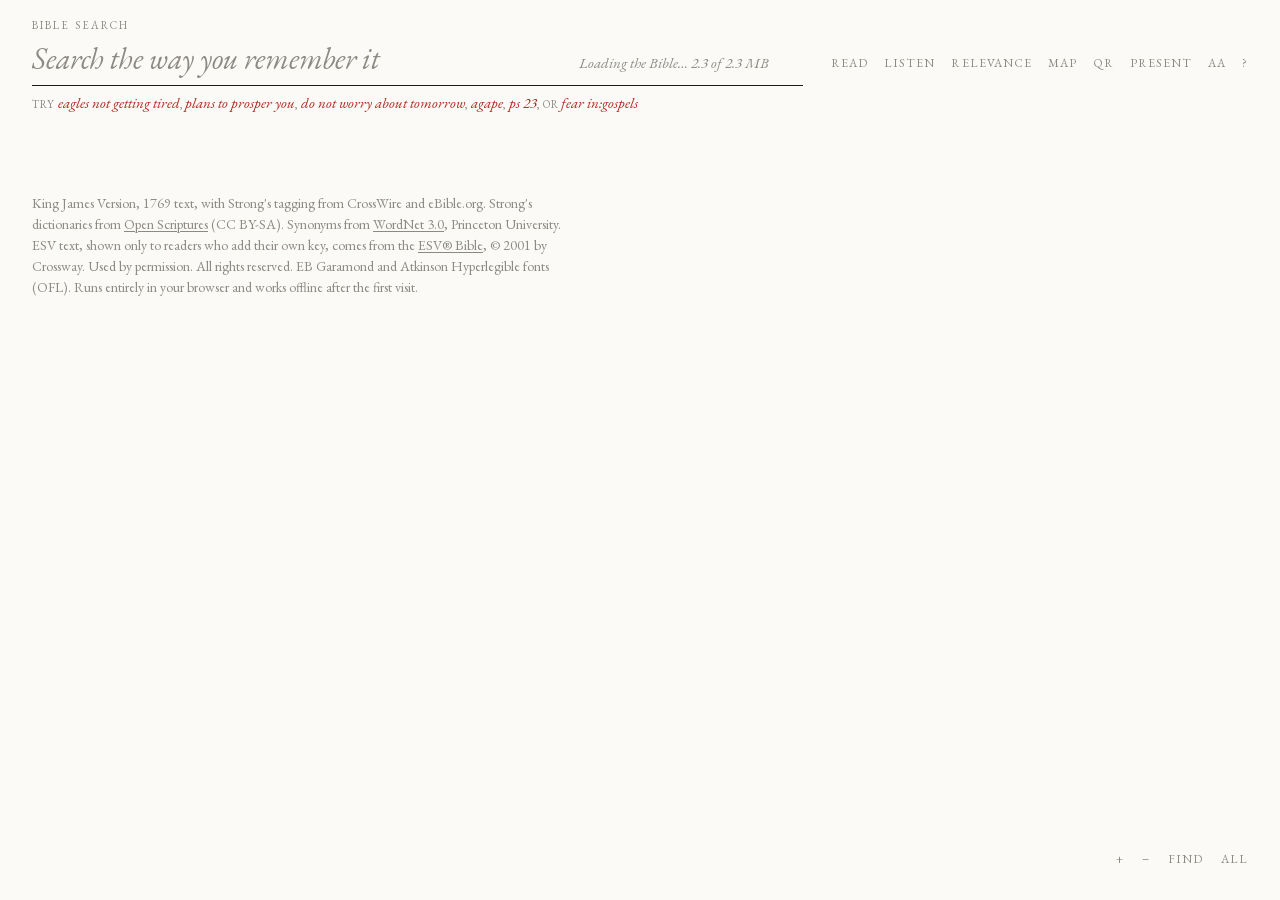
<file: index.html>
<!doctype html>
<html lang="en">
<head>
<meta charset="utf-8">
<meta name="viewport" content="width=device-width, initial-scale=1, viewport-fit=cover">
<title>Bible Search</title>
<meta name="description" content="Search the King James Bible the way you remember it. Every verse, every Strong's number, in your browser.">
<meta name="theme-color" content="#fbfaf7" media="(prefers-color-scheme: light)">
<meta name="theme-color" content="#0e0e0e" media="(prefers-color-scheme: dark)">
<link rel="icon" href="data:image/svg+xml,%3Csvg xmlns='http://www.w3.org/2000/svg' viewBox='0 0 32 32'%3E%3Crect width='32' height='32' fill='%23fbfaf7'/%3E%3Cg fill='%23d9d5cc'%3E%3Crect x='4' y='4' width='11' height='9'/%3E%3Crect x='17' y='4' width='11' height='14'/%3E%3Crect x='4' y='15' width='11' height='13'/%3E%3C/g%3E%3Crect x='17' y='20' width='11' height='8' fill='%23b3261e'/%3E%3C/svg%3E">
<link rel="manifest" href="manifest.webmanifest">
<link rel="apple-touch-icon" href="icons/icon-180.png">
<link rel="stylesheet" href="style.css">
<link rel="modulepreload" href="map.js">
<link rel="modulepreload" href="reader.js">
<link rel="preload" href="fonts/garamond.woff2" as="font" type="font/woff2" crossorigin>
<script type="module" src="app.js"></script>
</head>
<body>
<bible-search>
  <h1 id="title"><a href="./">Bible Search</a></h1>
  <button type="button" id="menu-btn" popovertarget="menu" aria-label="Menu">···</button>
  <header>
    <form role="search" id="search-form">
      <label for="q" class="sr">Search the King James Bible</label>
      <input id="q" type="search" autocomplete="off" autocapitalize="off" spellcheck="false"
             enterkeyhint="search" placeholder="Search the way you remember it">
      <button type="button" id="clear" aria-label="Clear the search">×</button>
      <span id="loading" aria-live="polite">Loading the Bible…</span>
    </form>
    <!-- Inline on a wide screen. On a phone it's the menu the three dots open, and choosing an item closes it. -->
    <nav id="menu" popover aria-label="Tools">
      <button type="button" id="read-btn" title="Read, or leave reading (r)" aria-pressed="false" popovertarget="menu" popovertargetaction="hide">read</button>
      <button type="button" id="listen-btn" title="Read aloud from here" aria-pressed="false" popovertarget="menu" popovertargetaction="hide">listen</button>
      <button type="button" id="sort-btn" title="Sort order (s)" popovertarget="menu" popovertargetaction="hide">relevance</button>
      <button type="button" id="map-btn" title="Show or hide the map (m)" aria-pressed="true" popovertarget="menu" popovertargetaction="hide">map</button>
      <button type="button" id="qr-btn" title="QR code for this passage (q)" popovertarget="menu" popovertargetaction="hide">qr<span class="word"> code</span></button>
      <button type="button" id="present-btn" title="Present this verse (p)" popovertarget="menu" popovertargetaction="hide">present</button>
      <button type="button" id="settings-btn" title="Reading settings (,)" aria-label="Reading settings" popovertarget="menu" popovertargetaction="hide">Aa<span class="word"> settings</span></button>
      <button type="button" id="help-btn" title="Search tips and keys (?)" aria-label="Search tips and keys" popovertarget="menu" popovertargetaction="hide">?<span class="word"> help</span></button>
    </nav>
    <div id="status" aria-live="polite"><span class="try">Try
      <button type="button" data-q="eagles not getting tired">eagles not getting tired</button>,
      <button type="button" data-q="plans to prosper you">plans to prosper you</button>,
      <button type="button" data-q="do not worry about tomorrow">do not worry about tomorrow</button>,
      <button type="button" data-q="agape">agape</button>,
      <button type="button" data-q="ps 23">ps 23</button>, or
      <button type="button" data-q="fear in:gospels">fear in:gospels</button></span></div>
  </header>

  <main>
    <section id="results" aria-label="Results">
      <div id="intro">
        <nav id="books" class="contents" aria-label="Books of the Bible"></nav>
        <p class="credits">King James Version, 1769 text, with Strong's tagging from CrossWire and eBible.org. Strong's dictionaries from <a href="https://github.com/openscriptures/strongs">Open Scriptures</a> (CC BY-SA). Synonyms from <a href="https://wordnet.princeton.edu/">WordNet 3.0</a>, Princeton University. ESV text, shown only to readers who add their own key, comes from the <a href="https://www.esv.org">ESV® Bible</a>, © 2001 by Crossway. Used by permission. All rights reserved. EB Garamond and Atkinson Hyperlegible fonts (OFL). Runs entirely in your browser and works offline after the first visit.</p>
      </div>
      <ol id="list"></ol>
      <div id="more" aria-hidden="true"></div>
      <div id="reader"></div>
    </section>
    <nav id="rail" aria-label="Chapters of this book" hidden></nav>
    <section id="map-panel" aria-label="Map of the whole Bible">
      <canvas id="map" tabindex="0" aria-label="Map of every verse in the Bible. Drag to move, scroll or pinch to zoom, click a verse to open it."></canvas>
      <div id="tip" hidden></div>
      <div class="map-tools">
        <button type="button" id="zoom-in" aria-label="Zoom in">+</button>
        <button type="button" id="zoom-out" aria-label="Zoom out">−</button>
        <button type="button" id="zoom-locate" title="Find the selected verse (l)">find</button>
        <button type="button" id="zoom-reset" title="Whole Bible (0)">all</button>
      </div>
    </section>
  </main>

  <aside id="lex" hidden aria-label="Word study">
    <button type="button" class="close" aria-label="Close word study">×</button>
    <div id="lex-body"></div>
  </aside>

  <dialog id="present-dialog" aria-label="Present">
    <figure>
      <blockquote id="present-text"></blockquote>
      <figcaption id="present-ref"></figcaption>
    </figure>
    <p class="hint">← → previous and next verse · f full screen · Esc to leave</p>
  </dialog>

  <dialog id="qr-dialog" aria-label="QR code">
    <div id="qr-code"></div>
    <p id="qr-label"></p>
    <p id="qr-url"></p>
    <form method="dialog"><button>Close</button></form>
  </dialog>

  <dialog id="settings-dialog" aria-label="Reading settings">
    <form method="dialog" id="settings-form">
      <h2>Reading settings</h2>
      <fieldset><legend>Text size</legend>
        <label><input type="radio" name="size" value="s"> Small</label>
        <label><input type="radio" name="size" value="m"> Medium</label>
        <label><input type="radio" name="size" value="l"> Large</label>
        <label><input type="radio" name="size" value="xl"> Extra large</label>
      </fieldset>
      <fieldset><legend>Line spacing</legend>
        <label><input type="radio" name="spacing" value="normal"> Normal</label>
        <label><input type="radio" name="spacing" value="relaxed"> Relaxed</label>
        <label><input type="radio" name="spacing" value="loose"> Loose</label>
      </fieldset>
      <fieldset><legend>Font</legend>
        <label><input type="radio" name="font" value="serif"> EB Garamond</label>
        <label><input type="radio" name="font" value="hyper"> Atkinson Hyperlegible</label>
        <label><input type="radio" name="font" value="sans"> System sans</label>
      </fieldset>
      <fieldset><legend>Colors</legend>
        <label><input type="radio" name="theme" value="auto"> Match device</label>
        <label><input type="radio" name="theme" value="light"> Light</label>
        <label><input type="radio" name="theme" value="dark"> Dark</label>
      </fieldset>
      <fieldset><legend>Focus</legend>
        <label><input type="checkbox" name="ruler"> Reading ruler: dim every result except the selected one</label>
        <label><input type="checkbox" name="italics"> Show translator-supplied words in italics, as printed KJVs do</label>
        <label><input type="checkbox" name="red"> Words of Jesus in red</label>
        <label><input type="checkbox" name="paragraphs"> Read in paragraphs instead of one verse per line</label>
        <label><input type="checkbox" name="motion"> Animate the map when jumping to a verse</label>
      </fieldset>
      <fieldset class="key"><legend>English Standard Version</legend>
        <label>ESV API key <input type="text" name="esvKey" autocomplete="off" autocapitalize="off" spellcheck="false"></label>
        <p>With a free key from <a href="https://api.esv.org" target="_blank" rel="noopener">api.esv.org</a>, the reader can show the ESV, alone or beside the King James. The key stays in this browser.</p>
      </fieldset>
      <fieldset><legend>On a phone</legend>
        <label><input type="checkbox" name="bottom"> Search box at the bottom of the screen, by your thumb</label>
      </fieldset>
      <button>Done</button>
    </form>
  </dialog>

  <dialog id="help-dialog" aria-label="Keyboard keys">
    <h2>Searching</h2>
    <dl class="keys">
      <dt><code>"exact words"</code></dt><dd>only verses with that phrase</dd>
      <dt><code>in:john</code> <code>in:nt</code></dt><dd>narrow to a book or a group: ot, nt, law, history, poetry, prophets, gospels, paul, epistles</dd>
      <dt><code>-word</code></dt><dd>leave out verses with that word</dd>
      <dt><code>G26</code> <code>H430</code> <code>agape</code></dt><dd>every verse with that Greek or Hebrew word, however the KJV translated it</dd>
      <dt><code>ps 23</code> <code>1 cor 13:4-7</code></dt><dd>go straight to a passage</dd>
    </dl>
    <h2>On a result</h2>
    <dl class="keys">
      <dt>context</dt><dd>the verses just before and after, opened in place; <i>more</i> widens it</dd>
      <dt>read</dt><dd>start reading there; going back returns you to the result</dd>
      <dt>a word or a note</dt><dd>the Hebrew or Greek word behind it</dd>
    </dl>
    <h2>Listening</h2>
    <dl class="keys">
      <dt>listen</dt><dd>your device's voice reads on from the current verse, and the page follows</dd>
      <dt>a verse</dt><dd>tap one while listening to jump there</dd>
    </dl>
    <h2>Keys</h2>
    <dl class="keys">
      <dt><kbd>/</kbd></dt><dd>search</dd>
      <dt><kbd>↓</kbd> <kbd>↑</kbd> or <kbd>j</kbd> <kbd>k</kbd></dt><dd>move through results</dd>
      <dt><kbd>Enter</kbd></dt><dd>open or close the verses around a result</dd>
      <dt><kbd>r</kbd></dt><dd>read from the selected verse; <kbd>←</kbd> <kbd>→</kbd> change chapter, <kbd>c</kbd> contents</dd>
      <dt><kbd>Esc</kbd></dt><dd>close, then clear, then leave the search box</dd>
      <dt><kbd>p</kbd></dt><dd>present the selected verse full screen</dd>
      <dt><kbd>q</kbd></dt><dd>QR code so others can open the same passage</dd>
      <dt><kbd>l</kbd></dt><dd>find the selected verse on the map</dd>
      <dt><kbd>m</kbd></dt><dd>show or hide the map</dd>
      <dt><kbd>+</kbd> <kbd>−</kbd> <kbd>0</kbd></dt><dd>zoom the map (when it has focus)</dd>
      <dt><kbd>s</kbd></dt><dd>switch between relevance and Bible order</dd>
      <dt><kbd>,</kbd></dt><dd>reading settings</dd>
    </dl>
    <form method="dialog"><button>Close</button></form>
  </dialog>
</bible-search>
</body>
</html>
</file>
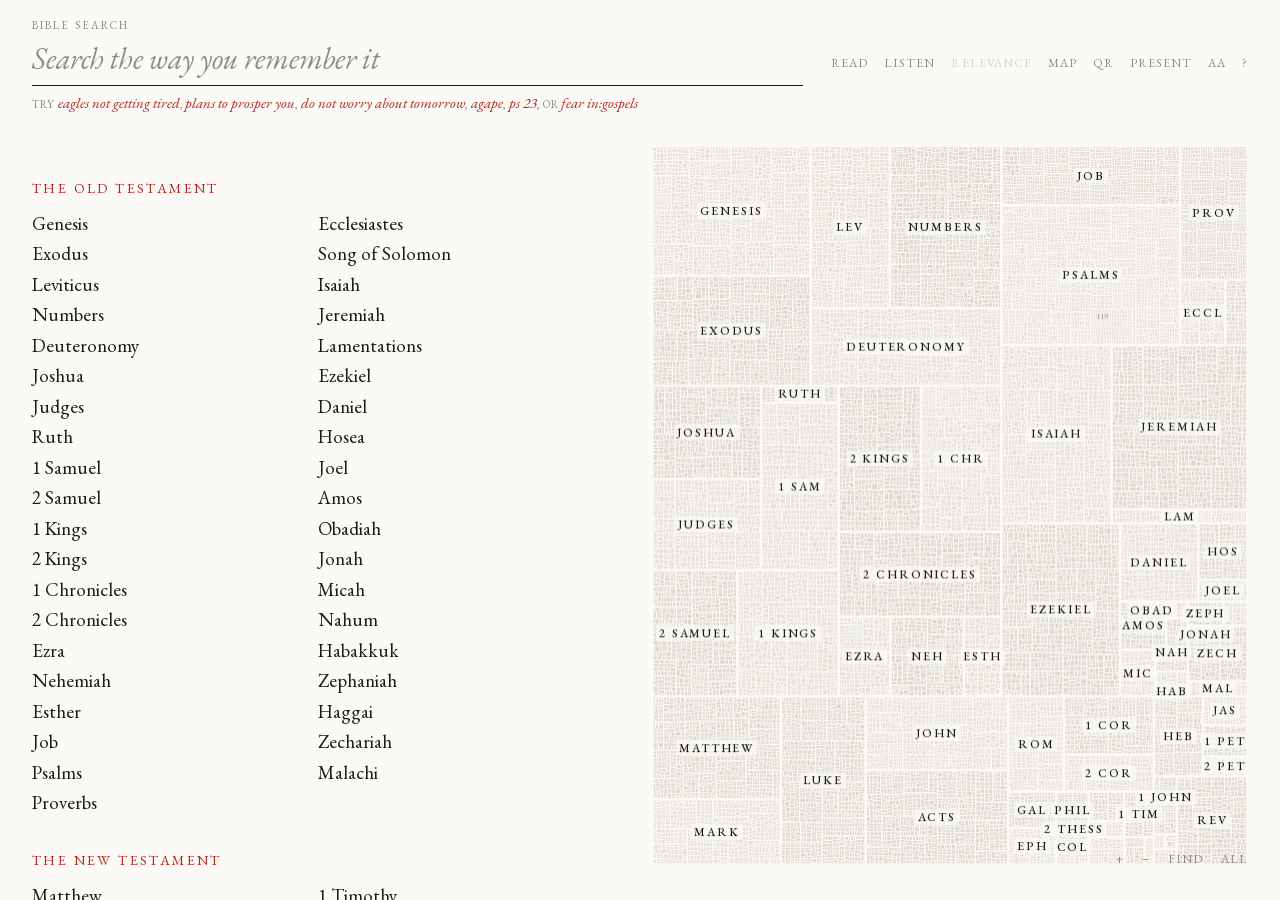
<file: web/index.html>
<!doctype html>
<html lang="en">
<head>
<meta charset="utf-8">
<meta name="viewport" content="width=device-width, initial-scale=1, viewport-fit=cover">
<title>Bible Search</title>
<meta name="description" content="Search the King James Bible the way you remember it. Every verse, every Strong's number, in your browser.">
<meta name="theme-color" content="#fbfaf7" media="(prefers-color-scheme: light)">
<meta name="theme-color" content="#0e0e0e" media="(prefers-color-scheme: dark)">
<link rel="icon" href="data:image/svg+xml,%3Csvg xmlns='http://www.w3.org/2000/svg' viewBox='0 0 32 32'%3E%3Crect width='32' height='32' fill='%23fbfaf7'/%3E%3Cg fill='%23d9d5cc'%3E%3Crect x='4' y='4' width='11' height='9'/%3E%3Crect x='17' y='4' width='11' height='14'/%3E%3Crect x='4' y='15' width='11' height='13'/%3E%3C/g%3E%3Crect x='17' y='20' width='11' height='8' fill='%23b3261e'/%3E%3C/svg%3E">
<link rel="manifest" href="manifest.webmanifest">
<link rel="apple-touch-icon" href="icons/icon-180.png">
<link rel="stylesheet" href="style.css">
<link rel="modulepreload" href="map.js">
<link rel="modulepreload" href="reader.js">
<link rel="preload" href="fonts/garamond.woff2" as="font" type="font/woff2" crossorigin>
<script type="module" src="app.js"></script>
</head>
<body>
<bible-search>
  <h1 id="title"><a href="./">Bible Search</a></h1>
  <button type="button" id="menu-btn" popovertarget="menu" aria-label="Menu">···</button>
  <header>
    <form role="search" id="search-form">
      <label for="q" class="sr">Search the King James Bible</label>
      <input id="q" type="search" autocomplete="off" autocapitalize="off" spellcheck="false"
             enterkeyhint="search" placeholder="Search the way you remember it">
      <button type="button" id="clear" aria-label="Clear the search">×</button>
      <span id="loading" aria-live="polite">Loading the Bible…</span>
    </form>
    <!-- Inline on a wide screen. On a phone it's the menu the three dots open, and choosing an item closes it. -->
    <nav id="menu" popover aria-label="Tools">
      <button type="button" id="read-btn" title="Read, or leave reading (r)" aria-pressed="false" popovertarget="menu" popovertargetaction="hide">read</button>
      <button type="button" id="listen-btn" title="Read aloud from here" aria-pressed="false" popovertarget="menu" popovertargetaction="hide">listen</button>
      <button type="button" id="sort-btn" title="Sort order (s)" popovertarget="menu" popovertargetaction="hide">relevance</button>
      <button type="button" id="map-btn" title="Show or hide the map (m)" aria-pressed="true" popovertarget="menu" popovertargetaction="hide">map</button>
      <button type="button" id="qr-btn" title="QR code for this passage (q)" popovertarget="menu" popovertargetaction="hide">qr<span class="word"> code</span></button>
      <button type="button" id="present-btn" title="Present this verse (p)" popovertarget="menu" popovertargetaction="hide">present</button>
      <button type="button" id="settings-btn" title="Reading settings (,)" aria-label="Reading settings" popovertarget="menu" popovertargetaction="hide">Aa<span class="word"> settings</span></button>
      <button type="button" id="help-btn" title="Search tips and keys (?)" aria-label="Search tips and keys" popovertarget="menu" popovertargetaction="hide">?<span class="word"> help</span></button>
    </nav>
    <div id="status" aria-live="polite"><span class="try">Try
      <button type="button" data-q="eagles not getting tired">eagles not getting tired</button>,
      <button type="button" data-q="plans to prosper you">plans to prosper you</button>,
      <button type="button" data-q="do not worry about tomorrow">do not worry about tomorrow</button>,
      <button type="button" data-q="agape">agape</button>,
      <button type="button" data-q="ps 23">ps 23</button>, or
      <button type="button" data-q="fear in:gospels">fear in:gospels</button></span></div>
  </header>

  <main>
    <section id="results" aria-label="Results">
      <div id="intro">
        <nav id="books" class="contents" aria-label="Books of the Bible"></nav>
        <p class="credits">King James Version, 1769 text, with Strong's tagging from CrossWire and eBible.org. Strong's dictionaries from <a href="https://github.com/openscriptures/strongs">Open Scriptures</a> (CC BY-SA). Synonyms from <a href="https://wordnet.princeton.edu/">WordNet 3.0</a>, Princeton University. ESV text, shown only to readers who add their own key, comes from the <a href="https://www.esv.org">ESV® Bible</a>, © 2001 by Crossway. Used by permission. All rights reserved. EB Garamond and Atkinson Hyperlegible fonts (OFL). Runs entirely in your browser and works offline after the first visit.</p>
      </div>
      <ol id="list"></ol>
      <div id="more" aria-hidden="true"></div>
      <div id="reader"></div>
    </section>
    <nav id="rail" aria-label="Chapters of this book" hidden></nav>
    <section id="map-panel" aria-label="Map of the whole Bible">
      <canvas id="map" tabindex="0" aria-label="Map of every verse in the Bible. Drag to move, scroll or pinch to zoom, click a verse to open it."></canvas>
      <div id="tip" hidden></div>
      <div class="map-tools">
        <button type="button" id="zoom-in" aria-label="Zoom in">+</button>
        <button type="button" id="zoom-out" aria-label="Zoom out">−</button>
        <button type="button" id="zoom-locate" title="Find the selected verse (l)">find</button>
        <button type="button" id="zoom-reset" title="Whole Bible (0)">all</button>
      </div>
    </section>
  </main>

  <aside id="lex" hidden aria-label="Word study">
    <button type="button" class="close" aria-label="Close word study">×</button>
    <div id="lex-body"></div>
  </aside>

  <dialog id="present-dialog" aria-label="Present">
    <figure>
      <blockquote id="present-text"></blockquote>
      <figcaption id="present-ref"></figcaption>
    </figure>
    <p class="hint">← → previous and next verse · f full screen · Esc to leave</p>
  </dialog>

  <dialog id="qr-dialog" aria-label="QR code">
    <div id="qr-code"></div>
    <p id="qr-label"></p>
    <p id="qr-url"></p>
    <form method="dialog"><button>Close</button></form>
  </dialog>

  <dialog id="settings-dialog" aria-label="Reading settings">
    <form method="dialog" id="settings-form">
      <h2>Reading settings</h2>
      <fieldset><legend>Text size</legend>
        <label><input type="radio" name="size" value="s"> Small</label>
        <label><input type="radio" name="size" value="m"> Medium</label>
        <label><input type="radio" name="size" value="l"> Large</label>
        <label><input type="radio" name="size" value="xl"> Extra large</label>
      </fieldset>
      <fieldset><legend>Line spacing</legend>
        <label><input type="radio" name="spacing" value="normal"> Normal</label>
        <label><input type="radio" name="spacing" value="relaxed"> Relaxed</label>
        <label><input type="radio" name="spacing" value="loose"> Loose</label>
      </fieldset>
      <fieldset><legend>Font</legend>
        <label><input type="radio" name="font" value="serif"> EB Garamond</label>
        <label><input type="radio" name="font" value="hyper"> Atkinson Hyperlegible</label>
        <label><input type="radio" name="font" value="sans"> System sans</label>
      </fieldset>
      <fieldset><legend>Colors</legend>
        <label><input type="radio" name="theme" value="auto"> Match device</label>
        <label><input type="radio" name="theme" value="light"> Light</label>
        <label><input type="radio" name="theme" value="dark"> Dark</label>
      </fieldset>
      <fieldset><legend>Focus</legend>
        <label><input type="checkbox" name="ruler"> Reading ruler: dim every result except the selected one</label>
        <label><input type="checkbox" name="italics"> Show translator-supplied words in italics, as printed KJVs do</label>
        <label><input type="checkbox" name="red"> Words of Jesus in red</label>
        <label><input type="checkbox" name="bionic"> Bold the start of each word, to guide the eye</label>
        <label><input type="checkbox" name="paragraphs"> Read in paragraphs instead of one verse per line</label>
        <label><input type="checkbox" name="motion"> Animate the map when jumping to a verse</label>
      </fieldset>
      <fieldset class="key"><legend>English Standard Version</legend>
        <label>ESV API key <input type="text" name="esvKey" autocomplete="off" autocapitalize="off" spellcheck="false"></label>
        <p>With a free key from <a href="https://api.esv.org" target="_blank" rel="noopener">api.esv.org</a>, the reader can show the ESV, alone or beside the King James. The key stays in this browser.</p>
      </fieldset>
      <fieldset><legend>On a phone</legend>
        <label><input type="checkbox" name="bottom"> Search box at the bottom of the screen, by your thumb</label>
      </fieldset>
      <button>Done</button>
    </form>
  </dialog>

  <dialog id="help-dialog" aria-label="Keyboard keys">
    <h2>Searching</h2>
    <dl class="keys">
      <dt><code>"exact words"</code></dt><dd>only verses with that phrase</dd>
      <dt><code>in:john</code> <code>in:nt</code></dt><dd>narrow to a book or a group: ot, nt, law, history, poetry, prophets, gospels, paul, epistles</dd>
      <dt><code>-word</code></dt><dd>leave out verses with that word</dd>
      <dt><code>G26</code> <code>H430</code> <code>agape</code></dt><dd>every verse with that Greek or Hebrew word, however the KJV translated it</dd>
      <dt><code>ps 23</code> <code>1 cor 13:4-7</code></dt><dd>go straight to a passage</dd>
    </dl>
    <h2>On a result</h2>
    <dl class="keys">
      <dt>context</dt><dd>the verses just before and after, opened in place; <i>more</i> widens it</dd>
      <dt>read</dt><dd>start reading there; going back returns you to the result</dd>
      <dt>a word or a note</dt><dd>the Hebrew or Greek word behind it</dd>
    </dl>
    <h2>Listening</h2>
    <dl class="keys">
      <dt>listen</dt><dd>your device's voice reads on from the current verse, and the page follows</dd>
      <dt>a verse</dt><dd>tap one while listening to jump there</dd>
    </dl>
    <h2>Keys</h2>
    <dl class="keys">
      <dt><kbd>/</kbd></dt><dd>search</dd>
      <dt><kbd>↓</kbd> <kbd>↑</kbd> or <kbd>j</kbd> <kbd>k</kbd></dt><dd>move through results</dd>
      <dt><kbd>Enter</kbd></dt><dd>open or close the verses around a result</dd>
      <dt><kbd>r</kbd></dt><dd>read from the selected verse; <kbd>←</kbd> <kbd>→</kbd> change chapter, <kbd>c</kbd> contents</dd>
      <dt><kbd>Esc</kbd></dt><dd>close, then clear, then leave the search box</dd>
      <dt><kbd>p</kbd></dt><dd>present the selected verse full screen</dd>
      <dt><kbd>q</kbd></dt><dd>QR code so others can open the same passage</dd>
      <dt><kbd>l</kbd></dt><dd>find the selected verse on the map</dd>
      <dt><kbd>m</kbd></dt><dd>show or hide the map</dd>
      <dt><kbd>+</kbd> <kbd>−</kbd> <kbd>0</kbd></dt><dd>zoom the map (when it has focus)</dd>
      <dt><kbd>s</kbd></dt><dd>switch between relevance and Bible order</dd>
      <dt><kbd>,</kbd></dt><dd>reading settings</dd>
    </dl>
    <form method="dialog"><button>Close</button></form>
  </dialog>
</bible-search>
</body>
</html>
</file>
<file: style.css>
@font-face { font-family: "EB Garamond"; src: url(fonts/garamond.woff2) format("woff2"); font-weight: 400 800; font-display: swap; }
@font-face { font-family: "EB Garamond"; src: url(fonts/garamond-italic.woff2) format("woff2"); font-style: italic; font-display: swap; }
@font-face { font-family: "Atkinson Hyperlegible"; src: url(fonts/atkinson-regular.woff2) format("woff2"); font-weight: 400; font-display: swap; }
@font-face { font-family: "Atkinson Hyperlegible"; src: url(fonts/atkinson-bold.woff2) format("woff2"); font-weight: 700; font-display: swap; }
@font-face { font-family: "Atkinson Hyperlegible"; src: url(fonts/atkinson-italic.woff2) format("woff2"); font-style: italic; font-display: swap; }

/* One ink, one paper, one rubric red. */
:root {
  --paper: #fbfaf7;
  --ink: #1c1b19;
  --quiet: #8d8a84;
  --rule: #e9e6df;
  --rubric: #b3261e;
  --wash: rgba(179, 38, 30, 0.07);
  --here: rgba(28, 27, 25, 0.05);
  --tile: #e6e2d9;
  --tile-alt: #dedad0;
  --glow: #b3261e;
  --garamond: "EB Garamond", "Iowan Old Style", Palatino, Georgia, serif;
  --sans: system-ui, -apple-system, "Segoe UI", sans-serif;
  --read: var(--garamond);
  --fs: 20px;
  --lh: 1.55;
  color-scheme: light;
}
@media (prefers-color-scheme: dark) {
  :root:not([data-theme="light"]) {
    --paper: #0e0e0e; --ink: #e6e3dc; --quiet: #75726c; --rule: #222120; --rubric: #e0574d;
    --wash: rgba(224, 87, 77, 0.1); --here: rgba(230, 227, 220, 0.07);
    --tile: #1b1a19; --tile-alt: #201f1d; --glow: #ff6a4d;
    color-scheme: dark;
  }
}
:root[data-theme="dark"] {
  --paper: #0e0e0e; --ink: #e6e3dc; --quiet: #75726c; --rule: #222120; --rubric: #e0574d;
  --wash: rgba(224, 87, 77, 0.1); --here: rgba(230, 227, 220, 0.07);
  --tile: #1b1a19; --tile-alt: #201f1d; --glow: #ff6a4d;
  color-scheme: dark;
}
:root[data-size="s"] { --fs: 17px; }
:root[data-size="l"] { --fs: 23px; }
:root[data-size="xl"] { --fs: 27px; }
:root[data-spacing="relaxed"] { --lh: 1.8; }
:root[data-spacing="loose"] { --lh: 2.1; }
:root[data-font="hyper"] { --read: "Atkinson Hyperlegible", var(--sans); }
:root[data-font="sans"] { --read: var(--sans); }

* { box-sizing: border-box; }
html, body { margin: 0; height: 100%; }
body {
  background: var(--paper);
  color: var(--ink);
  font: 17px/1.5 var(--read);
  font-kerning: normal;
  -webkit-font-smoothing: antialiased;
}
button, input { font: inherit; color: inherit; }
a { color: inherit; text-decoration-thickness: 1px; text-underline-offset: 0.15em; }
.sr { position: absolute; width: 1px; height: 1px; overflow: hidden; clip-path: inset(50%); }
::selection { background: var(--wash); }

/* Small caps carry every label: references, controls, counts. */
.ref, .act, header nav button, #status, .map-tools button, dialog h2, legend, #lex .code {
  font-variant-caps: all-small-caps;
  letter-spacing: 0.06em;
}

bible-search {
  display: grid;
  grid-template-rows: auto auto 1fr;
  height: var(--app-height, 100dvh);
}
#title { margin: 0; padding: 14px 32px 0; font: 400 15px var(--garamond); font-variant-caps: all-small-caps; letter-spacing: 0.14em; }
#title a { color: var(--quiet); text-decoration: none; }
#title a:hover { color: var(--ink); }

/* ---------- header ---------- */

bible-search > header {
  display: grid;
  grid-template-columns: minmax(0, 1fr) auto;
  align-items: end;
  gap: 4px 28px;
  padding: 4px 32px 14px;
}
#search-form { position: relative; }
#q {
  width: 100%;
  padding: 4px 34px 8px 0;
  font: 400 30px/1.2 var(--read);
  border: 0;
  border-bottom: 1px solid var(--rule);
  border-radius: 0;
  background: transparent;
  outline: none;
  -webkit-appearance: none;
  appearance: none;
}
#q:focus { border-bottom-color: var(--ink); }
#q::placeholder { color: var(--quiet); font-style: italic; }
#q::-webkit-search-cancel-button { display: none; }
#clear {
  display: none; position: absolute; right: 0; bottom: 6px; border: 0; background: none;
  padding: 4px 6px; font-size: 26px; line-height: 1; color: var(--quiet); cursor: pointer;
}
#clear:hover { color: var(--ink); }
bible-search[data-has-query] #clear { display: block; }
#loading { position: absolute; right: 34px; bottom: 12px; color: var(--quiet); font-size: 15px; font-style: italic; pointer-events: none; }
#loading:empty { display: none; }

/* The nav carries the popover attribute for its phone form; here it's an ordinary row. */
header nav {
  display: flex; gap: 2px 16px; flex-wrap: wrap;
  position: static; inset: auto; margin: 0; border: 0; padding: 0 0 10px;
  width: auto; height: auto; overflow: visible; color: inherit; background: none;
}
header nav .word, #menu-btn { display: none; }
header nav button, .map-tools button, .try button, #status button, dialog form > button, #lex .actions button, .context nav button, .act {
  border: 0;
  background: none;
  padding: 2px 0;
  cursor: pointer;
  color: var(--quiet);
  font-size: 17px;
}
header nav button:hover, header nav button:focus-visible, .map-tools button:hover { color: var(--ink); }
#map-btn[aria-pressed="false"] { text-decoration: line-through; text-decoration-thickness: 1px; }
#read-btn[aria-pressed="true"], #listen-btn[aria-pressed="true"] { color: var(--ink); }
header nav button:disabled { opacity: 0.35; cursor: default; color: var(--quiet); }
/* One line. Anything that doesn't fit scrolls sideways, and the right edge fades to say so. */
#status {
  grid-column: 1 / -1; min-height: 1.5em; color: var(--quiet); font-size: 15px;
  display: flex; gap: 18px; white-space: nowrap; overflow-x: auto; scrollbar-width: none;
  padding-right: 28px; mask-image: linear-gradient(to right, #000 calc(100% - 28px), transparent);
}
#status::-webkit-scrollbar { display: none; }
#status[hidden] { display: none; }
#status > * { flex: none; }
#status .note { color: var(--rubric); }
#status button { color: var(--rubric); font-size: 15px; }
:focus-visible { outline: 1px solid var(--rubric); outline-offset: 3px; }

/* ---------- main ---------- */

main {
  display: grid;
  grid-template-columns: minmax(340px, 40rem) 1fr;
  min-height: 0;
}
#results { overflow-y: auto; padding: 18px 32px 45vh; overscroll-behavior: contain; scrollbar-width: thin; }
#map-panel { position: relative; min-height: 0; margin: 0 20px 20px 0; }

/* The chapters of the book being read. Only shown where there's room beside the text. */
#rail { display: none; }
#rail a {
  color: var(--quiet); text-decoration: none; text-align: right; padding: 1px 6px;
  font-size: 16px; font-variant-numeric: oldstyle-nums;
}
#rail a:hover { color: var(--ink); }
#rail a[aria-current] { color: var(--rubric); }
#map { display: block; width: 100%; height: 100%; touch-action: none; cursor: grab; outline: none; }
#map:active { cursor: grabbing; }
#tip {
  position: absolute; pointer-events: none; background: var(--paper); color: var(--ink);
  font: 15px var(--read); padding: 1px 6px; white-space: nowrap; transform: translate(14px, 10px);
  box-shadow: 0 0 0 1px var(--rule);
}
.map-tools { position: absolute; right: 10px; bottom: 6px; display: flex; gap: 14px; }
.map-tools button { font-size: 17px; padding: 4px 2px; }

/* ---------- intro ---------- */

#intro { max-width: 34rem; padding-top: 4px; }
#intro p { margin: 0 0 14px; }
.try button { color: var(--rubric); font-style: italic; padding: 0; font-variant-caps: normal; letter-spacing: 0; }
.try button:hover { text-decoration: underline; text-decoration-thickness: 1px; }
.credits { color: var(--quiet); }
#intro .credits { font-size: 14px; margin-top: 40px; }
code, kbd { font: 0.82em ui-monospace, "SF Mono", Menlo, monospace; color: var(--ink); }
bible-search[data-has-query] #intro { display: none; }

/* ---------- results ---------- */

#list { list-style: none; margin: 0; padding: 0; }
.hit { position: relative; padding: 14px 0 18px; }
.hit + .hit { border-top: 1px solid var(--rule); }
.hit.selected { background: var(--here); box-shadow: 0 0 0 14px var(--here); border-top-color: transparent; }
.hit.selected + .hit { border-top-color: transparent; }
.hit.selected .ref::before { content: "¶ "; }
:root[data-ruler="on"] .hit:not(.selected) { opacity: 0.28; }
.hit-head { display: flex; flex-wrap: wrap; gap: 0 16px; align-items: baseline; margin-bottom: 2px; }
.act { font-size: 16px; }
.act:hover, .act[aria-expanded="true"] { color: var(--ink); }
.ref { border: 0; background: none; padding: 0; cursor: pointer; color: var(--rubric); font-size: 18px; font-family: var(--garamond); }
.partial .ref::after { content: " · some words"; color: var(--quiet); }
.notes { margin: 4px 0 0; }
.why { font-size: 15px; font-style: italic; color: var(--quiet); }
.why + .why::before { content: "·"; margin: 0 0.45em; font-style: normal; }
button.why { border: 0; background: none; padding: 0; cursor: pointer; }
button.why:hover { color: var(--ink); }
.text, .context p { font: var(--fs)/var(--lh) var(--read); margin: 0; hanging-punctuation: first; }
.w[data-s] { cursor: pointer; }
/* One quiet mark for every kind of match; the notes under the verse say which kind. */
.m { text-decoration: underline 1px var(--quiet); text-underline-offset: 0.2em; }
.m-stop { text-decoration: none; }
@media (hover: hover) {
  .w[data-s]:hover { text-decoration: underline 1px var(--ink); text-underline-offset: 0.2em; }
}
:root[data-italics="on"] .it { font-style: italic; }
:root[data-red="on"] .wj { color: var(--rubric); }

/* Context: a few verses above and below the hit's own text, which gets a verse number while they show. */
.context p, .open .text { padding: 1px 0; }
.open p.here { background: var(--here); box-shadow: -10px 0 0 var(--here), 10px 0 0 var(--here); }
.hit sup { font: 13px var(--garamond); color: var(--rubric); margin-right: 3px; vertical-align: 0.35em; }
.hit:not(.open) .text sup { display: none; }
.context nav { margin-top: 6px; }
.context nav button { font-style: italic; font-size: 16px; }
#more { height: 1px; }
.pilcrow { color: var(--rubric); }

/* ---------- reading ---------- */

#reader { display: none; max-width: 36rem; }
bible-search[data-mode="read"] #reader { display: block; }
bible-search[data-mode="read"] #intro,
bible-search[data-mode="read"] #list,
bible-search[data-mode="read"] #more { display: none; }
.reader-nav { display: flex; justify-content: space-between; gap: 16px; margin-bottom: 8px; }
.reader-nav button, .reader-nav a {
  border: 0; background: none; padding: 0; cursor: pointer; color: var(--quiet); font-size: 17px;
  font-variant-caps: all-small-caps; letter-spacing: 0.06em;
}
.reader-nav a { text-decoration: none; }
.reader-nav button:hover, .reader-nav a:hover { color: var(--ink); }

/* The ESV, alone or beside the King James. Its line breaks are the translation's own. */
.esv { white-space: pre-line; }
#reader .chapter[data-version="both"] .vl { display: block; padding: 0 0 0 2.1em; margin: 0 0 0.6em; }
#reader .chapter[data-version="both"] .vl sup { position: absolute; width: 1.6em; margin: 0; vertical-align: baseline; }
#reader .chapter[data-version="both"] .esv { display: block; margin-top: 0.2em; padding-left: 0.8em; border-left: 1px solid var(--rule); }
.versions { display: none; }
.esv-note { color: var(--quiet); font-size: 15px; font-variant-caps: all-small-caps; letter-spacing: 0.06em; text-align: center; }
fieldset.key label { flex-wrap: wrap; }
fieldset.key input { flex: 1 1 14rem; border: 0; border-bottom: 1px solid var(--rule); background: none; padding: 2px 0; outline: none; }
fieldset.key input:focus { border-bottom-color: var(--ink); }
fieldset.key p { margin: 0; color: var(--quiet); font-size: 15px; }
.chapter { margin: 0 0 64px; }
.chapter > header { display: flex; flex-direction: column; align-items: center; margin: 28px 0 22px; }
.chapter > header .book { font-variant-caps: all-small-caps; letter-spacing: 0.14em; color: var(--quiet); font-size: 18px; }
.chapter > header .num { font-size: 68px; line-height: 1; color: var(--rubric); font-variant-numeric: oldstyle-nums; }
.chapter .title { font-style: italic; color: var(--quiet); text-align: center; margin: -8px 0 18px; }
.vl { position: relative; margin: 0 0 0.4em; padding: 0 0 0 2.1em; font: var(--fs)/var(--lh) var(--read); border-radius: 2px; cursor: text; }
.vl sup {
  position: absolute; left: 0; width: 1.6em; text-align: right; top: 0.15em;
  font-size: 0.62em; line-height: inherit; color: var(--rubric); font-variant-numeric: oldstyle-nums;
}
.vl.here { background: var(--here); box-shadow: 0 0 0 6px var(--here); }
:root[data-paragraphs="on"] .verses { font: var(--fs)/var(--lh) var(--read); }
:root[data-paragraphs="on"] .vl { display: inline; padding: 0; margin: 0; }
:root[data-paragraphs="on"] .vl sup { position: static; width: auto; margin: 0 0.15em 0 0.25em; vertical-align: 0.4em; }
:root[data-paragraphs="on"] .vl.para::before { content: ""; display: block; height: 0.9em; }
.reader-end { height: 1px; }
.contents h2 { font-weight: 400; font-variant-caps: all-small-caps; letter-spacing: 0.12em; color: var(--rubric); font-size: 20px; margin: 18px 0 8px; }
.contents .books { list-style: none; padding: 0; margin: 0 0 24px; columns: 2; column-gap: 28px; }
.contents .books li { break-inside: avoid; padding: 1px 0; }
.contents .books a { display: block; color: var(--ink); font-size: 19px; text-decoration: none; }

/* ---------- word study ---------- */

#lex {
  position: fixed; right: 20px; top: 130px; bottom: 20px; width: min(380px, calc(100vw - 40px));
  overflow-y: auto; background: var(--paper); padding: 20px 24px; z-index: 5;
  box-shadow: 0 0 0 1px var(--rule), 0 20px 50px rgba(0, 0, 0, 0.12);
}
#lex .close { position: absolute; right: 12px; top: 8px; border: 0; background: none; font-size: 26px; cursor: pointer; color: var(--quiet); }
#lex .code { color: var(--rubric); font-size: 16px; }
#lex .lemma { font-size: 44px; margin: 0; line-height: 1.15; font-weight: 400; }
#lex .translit { font-style: italic; font-size: 20px; }
#lex .pron { color: var(--quiet); }
#lex .def { font-size: 19px; line-height: 1.45; }
#lex h4 { font-weight: 400; color: var(--quiet); font-variant-caps: all-small-caps; letter-spacing: 0.06em; margin: 18px 0 6px; font-size: 16px; }
#lex .deriv, #lex .usage { color: var(--quiet); font-size: 15px; }
#lex .renderings { padding: 0; margin: 0; list-style: none; columns: 2; column-gap: 20px; }
#lex .renderings li { display: flex; justify-content: space-between; border-bottom: 1px dotted var(--rule); }
#lex .renderings b { font-weight: 400; color: var(--quiet); font-variant-numeric: oldstyle-nums; }
#lex .actions button { color: var(--rubric); font-style: italic; font-size: 17px; }
#lex a.code-link { color: var(--rubric); text-decoration: none; }

/* ---------- dialogs ---------- */

dialog {
  border: 0; background: var(--paper); color: var(--ink); padding: 28px 32px;
  max-width: min(580px, calc(100vw - 32px)); box-shadow: 0 0 0 1px var(--rule), 0 24px 70px rgba(0, 0, 0, 0.2);
}
dialog::backdrop { background: color-mix(in srgb, var(--paper) 70%, transparent); backdrop-filter: blur(2px); }
dialog h2 { margin: 0 0 12px; font-size: 20px; font-weight: 400; color: var(--rubric); }
dialog dl + h2 { margin-top: 22px; }
dialog form > button { color: var(--rubric); font-style: italic; margin-top: 8px; }
fieldset { border: 0; padding: 0; margin: 0 0 16px; display: flex; flex-wrap: wrap; gap: 4px 18px; }
legend { color: var(--quiet); margin-bottom: 4px; padding: 0; }
fieldset label { display: flex; gap: 6px; align-items: baseline; cursor: pointer; }
input[type="radio"], input[type="checkbox"] { accent-color: var(--rubric); }
.keys { display: grid; grid-template-columns: auto 1fr; gap: 6px 18px; margin: 0; }
.keys dd { margin: 0; color: var(--quiet); }

#qr-dialog { text-align: center; }
#qr-code svg { width: min(68vmin, 400px); height: auto; display: block; margin: 0 auto; }
#qr-label { font-size: 26px; margin: 16px 0 2px; }
#qr-url { font-size: 13px; color: var(--quiet); word-break: break-all; max-width: 400px; margin: 0 auto 6px; font-family: ui-monospace, Menlo, monospace; }

#present-dialog {
  max-width: none; max-height: none; width: 100vw; height: 100dvh; margin: 0; padding: 6vh 8vw 3vh;
  box-shadow: none; display: none;
}
#present-dialog[open] { display: grid; grid-template-rows: 1fr auto; }
#present-dialog::backdrop { background: var(--paper); }
#present-dialog figure { margin: 0; display: flex; flex-direction: column; justify-content: center; overflow: hidden; }
#present-text { margin: 0; font-family: var(--read); line-height: 1.3; }
#present-ref { margin-top: 0.7em; color: var(--rubric); font: clamp(22px, 3.6vh, 44px) var(--garamond); font-variant-caps: all-small-caps; letter-spacing: 0.08em; }
#present-dialog .hint { color: var(--quiet); font-size: 14px; font-style: italic; margin: 0; text-align: center; }

/* ---------- small screens ---------- */

@media (max-width: 860px) {
  #title { padding: calc(10px + env(safe-area-inset-top)) 18px 0; }

  header nav { padding-bottom: 0; gap: 2px 14px; }

  /* The tools fold into a menu behind three dots, so nothing but the search box sits above the page. */
  @supports selector(:popover-open) {
    #menu-btn {
      display: block; position: fixed; top: env(safe-area-inset-top); right: 4px; z-index: 2;
      border: 0; background: none; padding: 2px 14px 8px; font-size: 24px; letter-spacing: 2px;
      color: var(--quiet); cursor: pointer;
    }
    header nav {
      position: fixed; inset: calc(38px + env(safe-area-inset-top)) 10px auto auto;
      flex-direction: column; flex-wrap: nowrap; align-items: flex-start; gap: 4px;
      padding: 10px 22px 12px 18px; background: var(--paper);
      box-shadow: 0 0 0 1px var(--rule), 0 20px 50px rgba(0, 0, 0, 0.12);
    }
    header nav:not(:popover-open) { display: none; }
    header nav button { font-size: 19px; padding: 5px 0; }
    header nav .word { display: inline; }
  }
  bible-search > header { grid-template-columns: 1fr; padding: 2px 18px 8px; gap: 6px; }
  #q { font-size: 24px; }
  main { grid-template-columns: 1fr; grid-template-rows: auto 1fr; }
  #map-panel { order: -1; width: 100%; aspect-ratio: 2 / 1; max-height: 40dvh; margin: 0 0 4px; }
  bible-search[data-map="hidden"] #map-panel { display: none; }
  #results { padding: 6px 18px 45vh; }
  .contents .books { columns: 1; }
  #lex { left: 0; right: 0; top: auto; bottom: 0; width: auto; max-height: 64dvh; }

  /* Search box by the thumb: the header moves under the results, with the box itself lowest. */
  :root[data-bottom="on"] bible-search { grid-template-rows: auto 1fr auto; }
  :root[data-bottom="on"] #title { padding-bottom: 6px; }
  :root[data-bottom="on"] bible-search > header {
    order: 1; padding: 6px 18px calc(8px + env(safe-area-inset-bottom)); border-top: 1px solid var(--rule);
  }
  :root[data-bottom="on"] #status { order: -1; }
  :root[data-bottom="on"] #search-form { order: 1; }
  :root[data-bottom="on"] #q { border-bottom: 0; padding-bottom: 2px; }
  :root[data-bottom="on"] bible-search[data-keyboard] #map-panel { display: none; }
}
@media (min-width: 861px) {
  main { grid-template-columns: minmax(340px, 40rem) auto 1fr; }
  #results { grid-column: 1; }
  #rail { grid-column: 2; }
  #map-panel { grid-column: 3; }
  #rail:not([hidden]) {
    display: flex; flex-direction: column; min-height: 0; overflow-y: auto; scrollbar-width: none;
    padding: 20px 14px 45vh 0;
  }
  bible-search[data-map="hidden"] main { grid-template-columns: minmax(340px, 42rem) auto; justify-content: center; }
  bible-search[data-map="hidden"] #map-panel { display: none; }

  /* Two translations side by side, verse against verse, in the room the map leaves. */
  bible-search[data-mode="read"][data-version="both"][data-map="hidden"] main { grid-template-columns: minmax(340px, 76rem) auto; }
  bible-search[data-version="both"][data-map="hidden"] #reader { max-width: none; }
  bible-search[data-map="hidden"] #reader .chapter[data-version="both"] .vl,
  bible-search[data-map="hidden"] #reader .chapter[data-version="both"] .versions {
    display: grid; grid-template-columns: 1fr 1fr; column-gap: 44px;
  }
  bible-search[data-map="hidden"] #reader .chapter[data-version="both"] .esv { margin: 0; padding: 0; border: 0; }
  bible-search[data-map="hidden"] .versions {
    padding-left: 2.1em; margin: 0 0 10px; color: var(--quiet); font-size: 15px;
    font-variant-caps: all-small-caps; letter-spacing: 0.08em;
  }
}
</file>
<file: web/style.css>
@font-face { font-family: "EB Garamond"; src: url(fonts/garamond.woff2) format("woff2"); font-weight: 400 800; font-display: swap; }
@font-face { font-family: "EB Garamond"; src: url(fonts/garamond-italic.woff2) format("woff2"); font-style: italic; font-display: swap; }
@font-face { font-family: "Atkinson Hyperlegible"; src: url(fonts/atkinson-regular.woff2) format("woff2"); font-weight: 400; font-display: swap; }
@font-face { font-family: "Atkinson Hyperlegible"; src: url(fonts/atkinson-bold.woff2) format("woff2"); font-weight: 700; font-display: swap; }
@font-face { font-family: "Atkinson Hyperlegible"; src: url(fonts/atkinson-italic.woff2) format("woff2"); font-style: italic; font-display: swap; }

/* One ink, one paper, one rubric red. */
:root {
  --paper: #fbfaf7;
  --ink: #1c1b19;
  --quiet: #8d8a84;
  --rule: #e9e6df;
  --rubric: #b3261e;
  --wash: rgba(179, 38, 30, 0.07);
  --here: rgba(28, 27, 25, 0.05);
  --tile: #e6e2d9;
  --tile-alt: #dedad0;
  --glow: #b3261e;
  --garamond: "EB Garamond", "Iowan Old Style", Palatino, Georgia, serif;
  --sans: system-ui, -apple-system, "Segoe UI", sans-serif;
  --read: var(--garamond);
  --fs: 20px;
  --lh: 1.55;
  color-scheme: light;
}
@media (prefers-color-scheme: dark) {
  :root:not([data-theme="light"]) {
    --paper: #0e0e0e; --ink: #e6e3dc; --quiet: #75726c; --rule: #222120; --rubric: #e0574d;
    --wash: rgba(224, 87, 77, 0.1); --here: rgba(230, 227, 220, 0.07);
    --tile: #1b1a19; --tile-alt: #201f1d; --glow: #ff6a4d;
    color-scheme: dark;
  }
}
:root[data-theme="dark"] {
  --paper: #0e0e0e; --ink: #e6e3dc; --quiet: #75726c; --rule: #222120; --rubric: #e0574d;
  --wash: rgba(224, 87, 77, 0.1); --here: rgba(230, 227, 220, 0.07);
  --tile: #1b1a19; --tile-alt: #201f1d; --glow: #ff6a4d;
  color-scheme: dark;
}
:root[data-size="s"] { --fs: 17px; }
:root[data-size="l"] { --fs: 23px; }
:root[data-size="xl"] { --fs: 27px; }
:root[data-spacing="relaxed"] { --lh: 1.8; }
:root[data-spacing="loose"] { --lh: 2.1; }
:root[data-font="hyper"] { --read: "Atkinson Hyperlegible", var(--sans); }
:root[data-font="sans"] { --read: var(--sans); }

* { box-sizing: border-box; }
html, body { margin: 0; height: 100%; }
body {
  background: var(--paper);
  color: var(--ink);
  font: 17px/1.5 var(--read);
  font-kerning: normal;
  -webkit-font-smoothing: antialiased;
}
button, input { font: inherit; color: inherit; }
a { color: inherit; text-decoration-thickness: 1px; text-underline-offset: 0.15em; }
.sr { position: absolute; width: 1px; height: 1px; overflow: hidden; clip-path: inset(50%); }
::selection { background: var(--wash); }

/* Small caps carry every label: references, controls, counts. */
.ref, .act, header nav button, #status, .map-tools button, dialog h2, legend, #lex .code {
  font-variant-caps: all-small-caps;
  letter-spacing: 0.06em;
}

bible-search {
  display: grid;
  grid-template-rows: auto auto 1fr;
  height: var(--app-height, 100dvh);
}
#title { margin: 0; padding: 14px 32px 0; font: 400 15px var(--garamond); font-variant-caps: all-small-caps; letter-spacing: 0.14em; }
#title a { color: var(--quiet); text-decoration: none; }
#title a:hover { color: var(--ink); }

/* ---------- header ---------- */

bible-search > header {
  display: grid;
  grid-template-columns: minmax(0, 1fr) auto;
  align-items: end;
  gap: 4px 28px;
  padding: 4px 32px 14px;
}
#search-form { position: relative; }
#q {
  width: 100%;
  padding: 4px 34px 8px 0;
  font: 400 30px/1.2 var(--read);
  border: 0;
  border-bottom: 1px solid var(--rule);
  border-radius: 0;
  background: transparent;
  outline: none;
  -webkit-appearance: none;
  appearance: none;
}
#q:focus { border-bottom-color: var(--ink); }
#q::placeholder { color: var(--quiet); font-style: italic; }
#q::-webkit-search-cancel-button { display: none; }
#clear {
  display: none; position: absolute; right: 0; bottom: 6px; border: 0; background: none;
  padding: 4px 6px; font-size: 26px; line-height: 1; color: var(--quiet); cursor: pointer;
}
#clear:hover { color: var(--ink); }
bible-search[data-has-query] #clear { display: block; }
#loading { position: absolute; right: 34px; bottom: 12px; color: var(--quiet); font-size: 15px; font-style: italic; pointer-events: none; }
#loading:empty { display: none; }

/* The nav carries the popover attribute for its phone form; here it's an ordinary row. */
header nav {
  display: flex; gap: 2px 16px; flex-wrap: wrap;
  position: static; inset: auto; margin: 0; border: 0; padding: 0 0 10px;
  width: auto; height: auto; overflow: visible; color: inherit; background: none;
}
header nav .word, #menu-btn { display: none; }
header nav button, .map-tools button, .try button, #status button, dialog form > button, #lex .actions button, .context nav button, .act {
  border: 0;
  background: none;
  padding: 2px 0;
  cursor: pointer;
  color: var(--quiet);
  font-size: 17px;
}
header nav button:hover, header nav button:focus-visible, .map-tools button:hover { color: var(--ink); }
#map-btn[aria-pressed="false"] { text-decoration: line-through; text-decoration-thickness: 1px; }
#read-btn[aria-pressed="true"], #listen-btn[aria-pressed="true"] { color: var(--ink); }
header nav button:disabled { opacity: 0.35; cursor: default; color: var(--quiet); }
/* One line. Anything that doesn't fit scrolls sideways, and the right edge fades to say so. */
#status {
  grid-column: 1 / -1; min-height: 1.5em; color: var(--quiet); font-size: 15px;
  display: flex; gap: 18px; white-space: nowrap; overflow-x: auto; scrollbar-width: none;
  padding-right: 28px; mask-image: linear-gradient(to right, #000 calc(100% - 28px), transparent);
}
#status::-webkit-scrollbar { display: none; }
#status[hidden] { display: none; }
#status > * { flex: none; }
#status .note { color: var(--rubric); }
#status button { color: var(--rubric); font-size: 15px; }
:focus-visible { outline: 1px solid var(--rubric); outline-offset: 3px; }

/* ---------- main ---------- */

main {
  display: grid;
  grid-template-columns: minmax(340px, 40rem) 1fr;
  min-height: 0;
}
#results { overflow-y: auto; padding: 18px 32px 45vh; overscroll-behavior: contain; scrollbar-width: thin; }
#map-panel { position: relative; min-height: 0; margin: 0 20px 20px 0; }

/* The chapters of the book being read. Only shown where there's room beside the text. */
#rail { display: none; }
#rail a {
  color: var(--quiet); text-decoration: none; text-align: right; padding: 1px 6px;
  font-size: 16px; font-variant-numeric: oldstyle-nums;
}
#rail a:hover { color: var(--ink); }
#rail a[aria-current] { color: var(--rubric); }
#map { display: block; width: 100%; height: 100%; touch-action: none; cursor: grab; outline: none; }
#map:active { cursor: grabbing; }
#tip {
  position: absolute; pointer-events: none; background: var(--paper); color: var(--ink);
  font: 15px var(--read); padding: 1px 6px; white-space: nowrap; transform: translate(14px, 10px);
  box-shadow: 0 0 0 1px var(--rule);
}
.map-tools { position: absolute; right: 10px; bottom: 6px; display: flex; gap: 14px; }
.map-tools button { font-size: 17px; padding: 4px 2px; }

/* ---------- intro ---------- */

#intro { max-width: 34rem; padding-top: 4px; }
#intro p { margin: 0 0 14px; }
.try button { color: var(--rubric); font-style: italic; padding: 0; font-variant-caps: normal; letter-spacing: 0; }
.try button:hover { text-decoration: underline; text-decoration-thickness: 1px; }
.credits { color: var(--quiet); }
#intro .credits { font-size: 14px; margin-top: 40px; }
code, kbd { font: 0.82em ui-monospace, "SF Mono", Menlo, monospace; color: var(--ink); }
bible-search[data-has-query] #intro { display: none; }

/* ---------- results ---------- */

#list { list-style: none; margin: 0; padding: 0; }
.hit { position: relative; padding: 14px 0 18px; }
.hit + .hit { border-top: 1px solid var(--rule); }
.hit.selected { background: var(--here); box-shadow: 0 0 0 14px var(--here); border-top-color: transparent; }
.hit.selected + .hit { border-top-color: transparent; }
.hit.selected .ref::before { content: "¶ "; }
:root[data-ruler="on"] .hit:not(.selected) { opacity: 0.28; }
.hit-head { display: flex; flex-wrap: wrap; gap: 0 16px; align-items: baseline; margin-bottom: 2px; }
.act { font-size: 16px; }
.act:hover, .act[aria-expanded="true"] { color: var(--ink); }
.ref { border: 0; background: none; padding: 0; cursor: pointer; color: var(--rubric); font-size: 18px; font-family: var(--garamond); }
.partial .ref::after { content: " · some words"; color: var(--quiet); }
.notes { margin: 4px 0 0; }
.why { font-size: 15px; font-style: italic; color: var(--quiet); }
.why + .why::before { content: "·"; margin: 0 0.45em; font-style: normal; }
button.why { border: 0; background: none; padding: 0; cursor: pointer; }
button.why:hover { color: var(--ink); }
.text, .context p { font: var(--fs)/var(--lh) var(--read); margin: 0; hanging-punctuation: first; }
.w[data-s] { cursor: pointer; }
/* One quiet mark for every kind of match; the notes under the verse say which kind. */
.m { text-decoration: underline 1px var(--quiet); text-underline-offset: 0.2em; }
.m-stop { text-decoration: none; }
@media (hover: hover) {
  .w[data-s]:hover { text-decoration: underline 1px var(--ink); text-underline-offset: 0.2em; }
}
:root[data-italics="on"] .it { font-style: italic; }
:root[data-red="on"] .wj { color: var(--rubric); }

/* Context: a few verses above and below the hit's own text, which gets a verse number while they show. */
.context p, .open .text { padding: 1px 0; }
.open .here { background: var(--here); box-shadow: -10px 0 0 var(--here), 10px 0 0 var(--here); }
.hit sup { font: 13px var(--garamond); color: var(--rubric); margin-right: 3px; vertical-align: 0.35em; }
.hit:not(.open) .text sup { display: none; }
.hit.passage .text sup { display: inline; }
.text p { margin: 0; padding: 1px 0; }
.context nav { margin-top: 6px; }
.context nav button { font-style: italic; font-size: 16px; }
#more { height: 1px; }
.pilcrow { color: var(--rubric); }

/* ---------- reading ---------- */

#reader { display: none; max-width: 36rem; }
bible-search[data-mode="read"] #reader { display: block; }
bible-search[data-mode="read"] #intro,
bible-search[data-mode="read"] #list,
bible-search[data-mode="read"] #more { display: none; }
.reader-nav { display: flex; justify-content: space-between; gap: 16px; margin-bottom: 8px; }
.reader-nav button, .reader-nav a {
  border: 0; background: none; padding: 0; cursor: pointer; color: var(--quiet); font-size: 17px;
  font-variant-caps: all-small-caps; letter-spacing: 0.06em;
}
.reader-nav a { text-decoration: none; }
.reader-nav button:hover, .reader-nav a:hover { color: var(--ink); }

/* The ESV, alone or beside the King James. Its line breaks are the translation's own. */
.esv { white-space: pre-line; }
#reader .chapter[data-version="both"] .vl { display: block; padding: 0 0 0 2.1em; margin: 0 0 0.6em; }
#reader .chapter[data-version="both"] .vl sup { position: absolute; width: 1.6em; margin: 0; vertical-align: baseline; }
#reader .chapter[data-version="both"] .esv { display: block; margin-top: 0.2em; padding-left: 0.8em; border-left: 1px solid var(--rule); }
.versions { display: none; }
.esv-note { color: var(--quiet); font-size: 15px; font-variant-caps: all-small-caps; letter-spacing: 0.06em; text-align: center; }
fieldset.key label { flex-wrap: wrap; }
fieldset.key input { flex: 1 1 14rem; border: 0; border-bottom: 1px solid var(--rule); background: none; padding: 2px 0; outline: none; }
fieldset.key input:focus { border-bottom-color: var(--ink); }
fieldset.key p { margin: 0; color: var(--quiet); font-size: 15px; }
.chapter { margin: 0 0 64px; }
.chapter > header { display: flex; flex-direction: column; align-items: center; margin: 28px 0 22px; }
.chapter > header .book { font-variant-caps: all-small-caps; letter-spacing: 0.14em; color: var(--quiet); font-size: 18px; }
.chapter > header .num { font-size: 68px; line-height: 1; color: var(--rubric); font-variant-numeric: oldstyle-nums; }
.chapter .title { font-style: italic; color: var(--quiet); text-align: center; margin: -8px 0 18px; }
.vl { position: relative; margin: 0 0 0.4em; padding: 0 0 0 2.1em; font: var(--fs)/var(--lh) var(--read); border-radius: 2px; cursor: text; }
.vl sup {
  position: absolute; left: 0; width: 1.6em; text-align: right; top: 0.15em;
  font-size: 0.62em; line-height: inherit; color: var(--rubric); font-variant-numeric: oldstyle-nums;
}
.vl.here { background: var(--here); box-shadow: 0 0 0 6px var(--here); }
:root[data-paragraphs="on"] .verses { font: var(--fs)/var(--lh) var(--read); }
:root[data-paragraphs="on"] .vl { display: inline; padding: 0; margin: 0; }
:root[data-paragraphs="on"] .vl sup { position: static; width: auto; margin: 0 0.15em 0 0.25em; vertical-align: 0.4em; }
:root[data-paragraphs="on"] .vl.para::before { content: ""; display: block; height: 0.9em; }
.reader-end { height: 1px; }
.contents h2 { font-weight: 400; font-variant-caps: all-small-caps; letter-spacing: 0.12em; color: var(--rubric); font-size: 20px; margin: 18px 0 8px; }
.contents .books { list-style: none; padding: 0; margin: 0 0 24px; columns: 2; column-gap: 28px; }
.contents .books li { break-inside: avoid; padding: 1px 0; }
.contents .books a { display: block; color: var(--ink); font-size: 19px; text-decoration: none; }

/* ---------- word study ---------- */

#lex {
  position: fixed; right: 20px; top: 130px; bottom: 20px; width: min(380px, calc(100vw - 40px));
  overflow-y: auto; background: var(--paper); padding: 20px 24px; z-index: 5;
  box-shadow: 0 0 0 1px var(--rule), 0 20px 50px rgba(0, 0, 0, 0.12);
}
#lex .close { position: absolute; right: 12px; top: 8px; border: 0; background: none; font-size: 26px; cursor: pointer; color: var(--quiet); }
#lex .code { color: var(--rubric); font-size: 16px; }
#lex .lemma { font-size: 44px; margin: 0; line-height: 1.15; font-weight: 400; }
#lex .translit { font-style: italic; font-size: 20px; }
#lex .pron { color: var(--quiet); }
#lex .def { font-size: 19px; line-height: 1.45; }
#lex h4 { font-weight: 400; color: var(--quiet); font-variant-caps: all-small-caps; letter-spacing: 0.06em; margin: 18px 0 6px; font-size: 16px; }
#lex .deriv, #lex .usage { color: var(--quiet); font-size: 15px; }
#lex .renderings { padding: 0; margin: 0; list-style: none; columns: 2; column-gap: 20px; }
#lex .renderings li { display: flex; justify-content: space-between; border-bottom: 1px dotted var(--rule); }
#lex .renderings b { font-weight: 400; color: var(--quiet); font-variant-numeric: oldstyle-nums; }
#lex .actions button { color: var(--rubric); font-style: italic; font-size: 17px; }
#lex a.code-link { color: var(--rubric); text-decoration: none; }

/* ---------- dialogs ---------- */

dialog {
  border: 0; background: var(--paper); color: var(--ink); padding: 28px 32px;
  max-width: min(580px, calc(100vw - 32px)); box-shadow: 0 0 0 1px var(--rule), 0 24px 70px rgba(0, 0, 0, 0.2);
}
dialog::backdrop { background: color-mix(in srgb, var(--paper) 70%, transparent); backdrop-filter: blur(2px); }
dialog h2 { margin: 0 0 12px; font-size: 20px; font-weight: 400; color: var(--rubric); }
dialog dl + h2 { margin-top: 22px; }
dialog form > button { color: var(--rubric); font-style: italic; margin-top: 8px; }
fieldset { border: 0; padding: 0; margin: 0 0 16px; display: flex; flex-wrap: wrap; gap: 4px 18px; }
legend { color: var(--quiet); margin-bottom: 4px; padding: 0; }
fieldset label { display: flex; gap: 6px; align-items: baseline; cursor: pointer; }
input[type="radio"], input[type="checkbox"] { accent-color: var(--rubric); }
.keys { display: grid; grid-template-columns: auto 1fr; gap: 6px 18px; margin: 0; }
.keys dd { margin: 0; color: var(--quiet); }

#qr-dialog { text-align: center; }
#qr-code svg { width: min(68vmin, 400px); height: auto; display: block; margin: 0 auto; }
#qr-label { font-size: 26px; margin: 16px 0 2px; }
#qr-url { font-size: 13px; color: var(--quiet); word-break: break-all; max-width: 400px; margin: 0 auto 6px; font-family: ui-monospace, Menlo, monospace; }

#present-dialog {
  max-width: none; max-height: none; width: 100vw; height: 100dvh; margin: 0; padding: 6vh 8vw 3vh;
  box-shadow: none; display: none;
}
#present-dialog[open] { display: grid; grid-template-rows: 1fr auto; }
#present-dialog::backdrop { background: var(--paper); }
#present-dialog figure { margin: 0; display: flex; flex-direction: column; justify-content: center; overflow: hidden; }
#present-text { margin: 0; font-family: var(--read); line-height: 1.3; }
#present-ref { margin-top: 0.7em; color: var(--rubric); font: clamp(22px, 3.6vh, 44px) var(--garamond); font-variant-caps: all-small-caps; letter-spacing: 0.08em; }
#present-dialog .hint { color: var(--quiet); font-size: 14px; font-style: italic; margin: 0; text-align: center; }

/* ---------- small screens ---------- */

@media (max-width: 860px) {
  #title { padding: calc(10px + env(safe-area-inset-top)) 18px 0; }

  header nav { padding-bottom: 0; gap: 2px 14px; }

  /* The tools fold into a menu behind three dots, so nothing but the search box sits above the page. */
  @supports selector(:popover-open) {
    #menu-btn {
      display: block; position: fixed; top: env(safe-area-inset-top); right: 4px; z-index: 2;
      border: 0; background: none; padding: 2px 14px 8px; font-size: 24px; letter-spacing: 2px;
      color: var(--quiet); cursor: pointer;
    }
    header nav {
      position: fixed; inset: calc(38px + env(safe-area-inset-top)) 10px auto auto;
      flex-direction: column; flex-wrap: nowrap; align-items: flex-start; gap: 4px;
      padding: 10px 22px 12px 18px; background: var(--paper);
      box-shadow: 0 0 0 1px var(--rule), 0 20px 50px rgba(0, 0, 0, 0.12);
    }
    header nav:not(:popover-open) { display: none; }
    header nav button { font-size: 19px; padding: 5px 0; }
    header nav .word { display: inline; }
  }
  bible-search > header { grid-template-columns: 1fr; padding: 2px 18px 8px; gap: 6px; }
  #q { font-size: 24px; }
  main { grid-template-columns: 1fr; grid-template-rows: auto 1fr; }
  #map-panel { order: -1; width: 100%; aspect-ratio: 2 / 1; max-height: 40dvh; margin: 0 0 4px; }
  bible-search[data-map="hidden"] #map-panel { display: none; }
  #results { padding: 6px 18px 45vh; }
  .contents .books { columns: 1; }
  #lex { left: 0; right: 0; top: auto; bottom: 0; width: auto; max-height: 64dvh; }

  /* Search box by the thumb: the header moves under the results, with the box itself lowest. */
  :root[data-bottom="on"] bible-search { grid-template-rows: auto 1fr auto; }
  :root[data-bottom="on"] #title { padding-bottom: 6px; }
  :root[data-bottom="on"] bible-search > header {
    order: 1; padding: 6px 18px calc(8px + env(safe-area-inset-bottom)); border-top: 1px solid var(--rule);
  }
  :root[data-bottom="on"] #status { order: -1; }
  :root[data-bottom="on"] #search-form { order: 1; }
  :root[data-bottom="on"] #q { border-bottom: 0; padding-bottom: 2px; }
  :root[data-bottom="on"] bible-search[data-keyboard] #map-panel { display: none; }
}
@media (min-width: 861px) {
  main { grid-template-columns: minmax(340px, 40rem) auto 1fr; }
  #results { grid-column: 1; }
  #rail { grid-column: 2; }
  #map-panel { grid-column: 3; }
  #rail:not([hidden]) {
    display: flex; flex-direction: column; min-height: 0; overflow-y: auto; scrollbar-width: none;
    padding: 20px 14px 45vh 0;
  }
  bible-search[data-map="hidden"] main { grid-template-columns: minmax(340px, 42rem) auto; justify-content: center; }
  bible-search[data-map="hidden"] #map-panel { display: none; }

  /* Two translations side by side, verse against verse, in the room the map leaves. */
  bible-search[data-mode="read"][data-version="both"][data-map="hidden"] main { grid-template-columns: minmax(340px, 76rem) auto; }
  bible-search[data-version="both"][data-map="hidden"] #reader { max-width: none; }
  bible-search[data-map="hidden"] #reader .chapter[data-version="both"] .vl,
  bible-search[data-map="hidden"] #reader .chapter[data-version="both"] .versions {
    display: grid; grid-template-columns: 1fr 1fr; column-gap: 44px;
  }
  bible-search[data-map="hidden"] #reader .chapter[data-version="both"] .esv { margin: 0; padding: 0; border: 0; }
  bible-search[data-map="hidden"] .versions {
    padding-left: 2.1em; margin: 0 0 10px; color: var(--quiet); font-size: 15px;
    font-variant-caps: all-small-caps; letter-spacing: 0.08em;
  }
}
</file>
